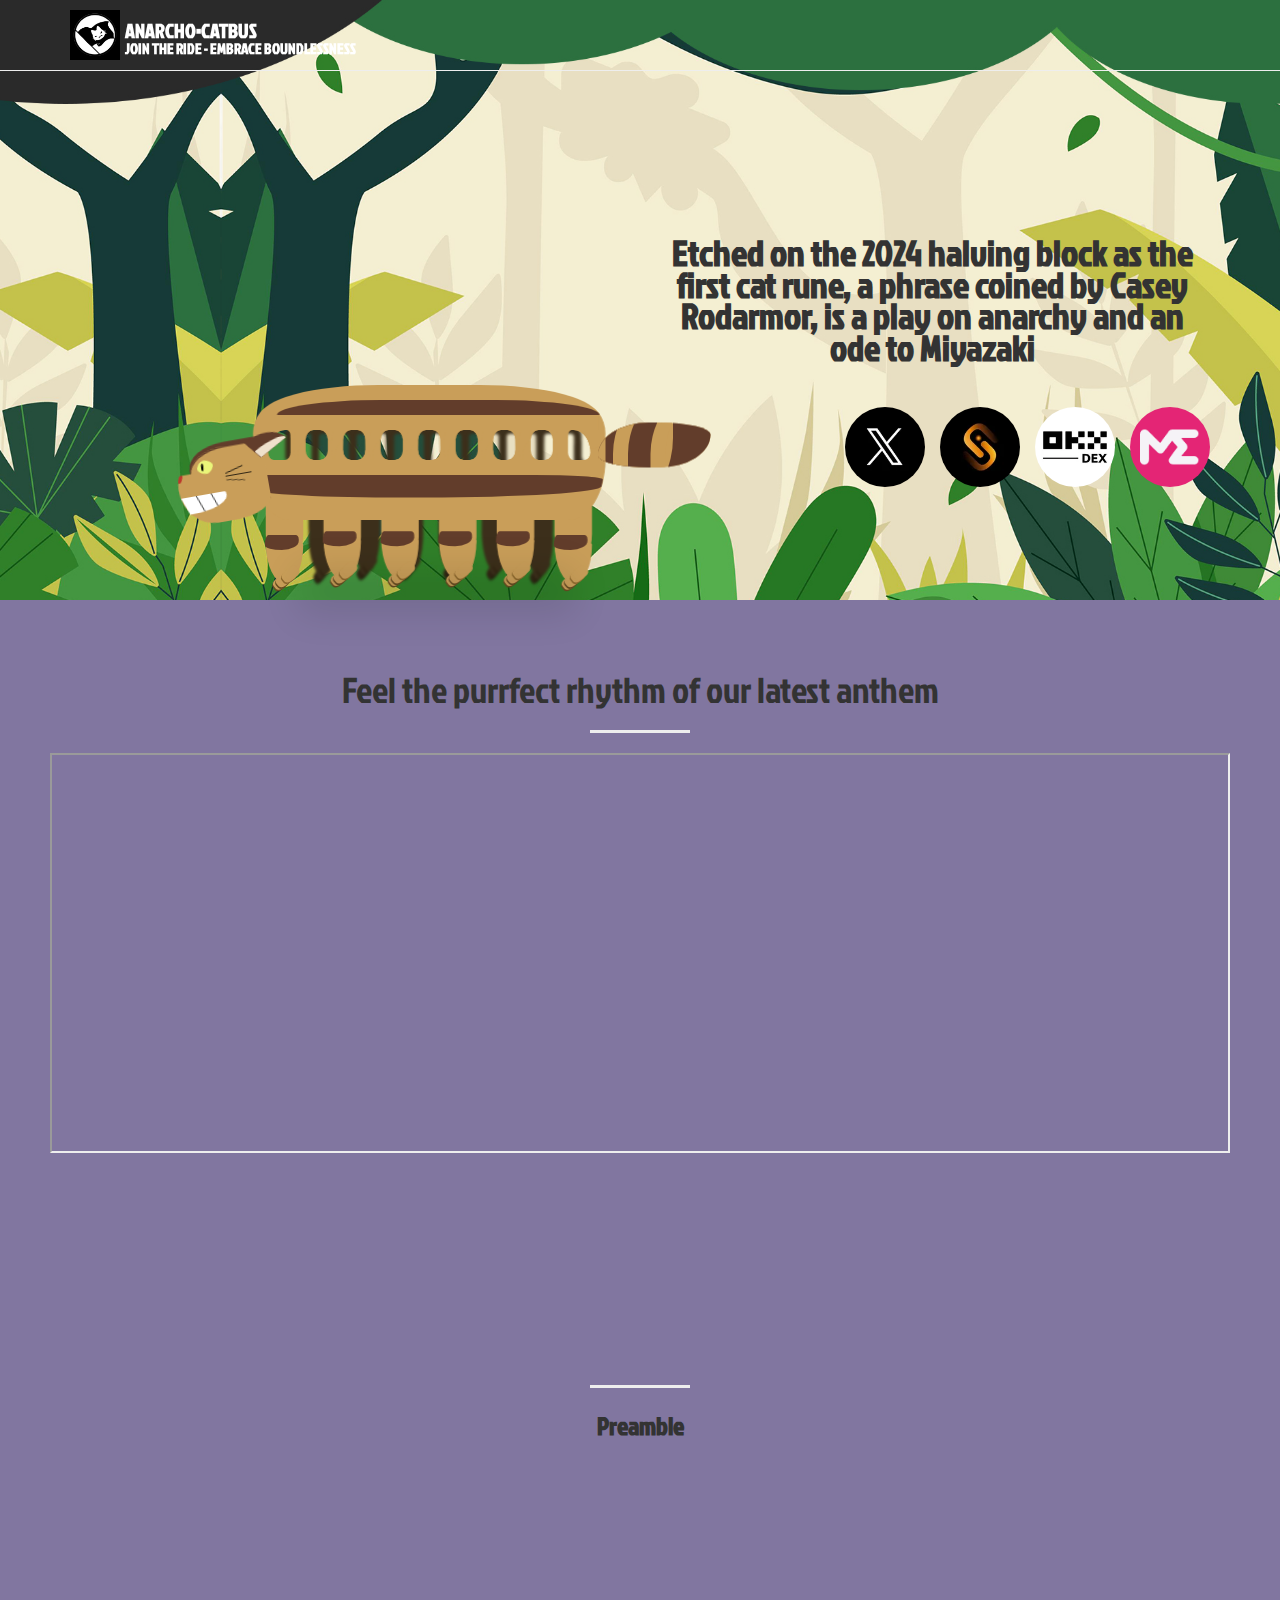
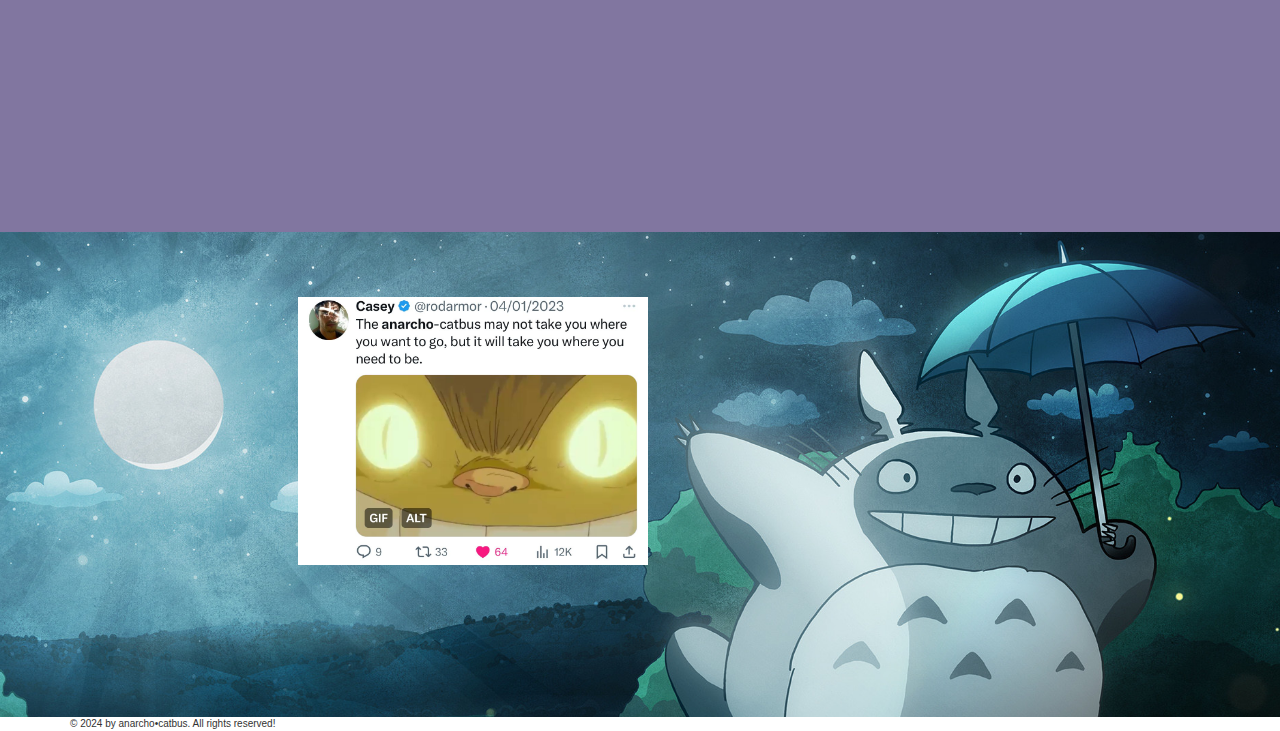
<file: index.html>
<!DOCTYPE html>
<html lang="en">
  <head>

    <meta charset="UTF-8">
    <meta name="viewport" content="width=device-width, initial-scale=1.0">
    <meta http-equiv="X-UA-Compatible" content="ie=edge">
    <meta http-equiv='cache-control' content='no-cache'> 
    <meta http-equiv='expires' content='0'> 
    <meta http-equiv='pragma' content='no-cache'>
    <link rel="icon" type="image/x-icon" href="catbus-black.jpg">
    <title>ANARCHO•CATBUS</title>

    <!-- Latest compiled and minified CSS -->
    <link rel="stylesheet" href="https://maxcdn.bootstrapcdn.com/bootstrap/3.4.1/css/bootstrap.min.css">
    <link href='https://fonts.googleapis.com/css?family=Jockey One' rel='stylesheet'>
    <link href='https://fonts.googleapis.com/css?family=Cormorant Garamond' rel='stylesheet'>
    <!-- jQuery library -->
    <script src="https://ajax.googleapis.com/ajax/libs/jquery/3.7.1/jquery.min.js"></script>

    <!-- Latest compiled JavaScript -->
    <script src="https://maxcdn.bootstrapcdn.com/bootstrap/3.4.1/js/bootstrap.min.js"></script>
    <link rel="stylesheet" href="styles.css" >
    <link rel="stylesheet" href="catbus.css" >
    <link rel="stylesheet" href="https://unpkg.com/aos@next/dist/aos.css" />
    
  </head>
  <body>

    <div class="navbar navbar-inverse navbar-fixed-top opaque-navbar">
        <div class="container">
          <div class="navbar-header">
                <a class="navbar-brand page-scroll" style="margin: 10px auto; height: 100%;display: flex;float: none;" href="#">
                <img  class="d-inline-block"  src="catbus-black.jpg" width="50px" height="50px">
                
                
                <span style="margin: 5px;display: flex;flex-direction: column;font-size: 20px;font-family: Jockey One, sans-serif;line-height: 1.5;">
                  ANARCHO•CATBUS
                  <sub>Join the ride - embrace boundlessness</sub>
                </span>
            </a> 
         </div>
        </div>
      </div>

      <section class="row banner">
        <div class="container">

          <div class="row" style="margin-top: 200px;">
            <div class="col-md-6" style="text-align: end;font-size: 30px;">
             
            </div>
            <div class="col-md-6" style="font-size: 18px;margin-top: 40px;">
              <p class="font_0">
                <span data-aos="fade-up" style="color:#333;font-size: 36px;font-family:Jockey One,sans-serif;">
                  Etched on the 2024 halving block as the first cat rune, a phrase coined by Casey Rodarmor, is a play on anarchy and an ode to Miyazaki
                </span>
              </p>
              <span style="float: right;display: flex;gap: 15px;margin-top: 30px;">
                <a target="_blank" href="https://twitter.com/anarcho_catbus">
                  <img class="img-icon" src="tweet.webp" alt="Twitter X">
                </a>
                <a target="_blank" href="https://t.co/ktOkwbwZMc">
                  <img class="img-icon" src="unisat.webp" alt="unisat">
                </a>
                <a href="https://t.co/jQphRMhlKj" target="_blank">
                  <img class="img-icon" src="okx.webp" alt="okx">
                </a>
    
                <a href="https://t.co/LEY3s5aLZj" target="_blank">
                  <img class="img-icon" src="magicden.png" alt="magicden">
                </a>
              </span>
            </div>
          </div>
           <!-- cat bus -->
           <div class='wrapper'>
            <div class='catbody'>
              <div class='top'></div>
              <div class='windows'>
                <div class='window'></div>
                <div class='window'></div>
                <div class='window'></div>
                <div class='window'></div>
                <div class='window'></div>
                <div class='window'></div>
                <div class='window'></div>
                <div class='window'></div>
                <div class='window'></div>
              </div>
              <div class='windows'>
                <div class='window'></div>
                <div class='window'></div>
                <div class='window'></div>
                <div class='window'></div>
                <div class='window'></div>
                <div class='window'></div>
                <div class='window'></div>
                <div class='window'></div>
                <div class='window'></div>
              </div>
              <div class='bottom'></div>
              <div class='tail'></div>
              <div class='head'>
                <div class='eye'></div>
                <div class='mouth'></div>
                <div class='ear'></div>
                <div class='whisker'></div>
              </div>
              <div class='legs'>
                <div class='leg'><div></div></div>
                <div class='leg'><div></div></div>
                <div class='leg'><div></div></div>
                <div class='leg'><div></div></div>
                <div class='leg'><div></div></div>
                <div class='leg'><div></div></div>
              </div>
              <div class='legs back'>
                <div class='leg'><div></div></div>
                <div class='leg'><div></div></div>
                <div class='leg'><div></div></div>
                <div class='leg'><div></div></div>
                <div class='leg'><div></div></div>
                <div class='leg'><div></div></div>
              </div>
            </div>
          </div>

         
         
         
          
        </div>
      </section>
      
      <div class="row" style="padding: 50px;background-color: rgb(58 41 106 / 64%);">
        
        <div class="col-md-12">
          <h1 class="text-center" style="font-family: jockey one,sans-serif;">
            Feel the purrfect rhythm of our latest anthem
          </h1>
          <hr>
          <iframe width="100%" height="400px"
            src="https://www.youtube.com/embed/b9fh_9bTU3M?rel=0&autoplay=1" >
          </iframe>
        </div>
      </div>
      
      <div class="row abt">
      <div class="jumbotron">

        <div class="container">
          <h2 data-aos="fade-up" class="font_2">
            <span style="font-family:jockey one,sans-serif;">
              Manifesto
            </span>
          </h2>
          <hr></hr>
          <p style="font-family:jockey one,sans-serif;font-weight: bold;font-size: 25px;">Preamble</p>
          <p class="font_0" style="font-weight: bold;font-size: 25px;" data-aos="fade-up">We, the untamed riders of the anarcho•catbus, hereby claim our path of playful rebellion. Eschewing the mundane, we pledge to infuse every journey with mischief and mirth. Our ride is not bound by rules nor dulled by routine.</p>
          
          <div class="row">
            <div data-aos="fade-up" class="col-md-4">
              <h3>
                <span style="font-family:jockey one,sans-serif;">
                  Embrace Memeconomics
                </span>
              </h3>
              <p style="font-weight: bold;font-size: 25px;"  class="font_0">In the spirit of joy and jest, we adopt Memeconomics — the art of valuing laughter over ledger entries. Our currency? The anarcho•catbus coin, traded on chuckles and charged by cheekiness. NFA!</p>
            </div>
            <div data-aos="fade-up" class="col-md-4">
              <h3>
                <span style="font-family:jockey one,sans-serif;">
                  Nap Revolution
                </span>
              </h3>
              <p style="font-weight: bold;font-size: 25px;" class="font_0 my-font">We declare all naps revolutionary! Let us rest in revolt against the tyranny of timecards. The catbus seats are our canvas of comfort, our realm of repose.</p>

            </div>
            <div data-aos="fade-up" class="col-md-4">
            <h3>
              <span style="font-family:jockey one,sans-serif;">
                Runes for Fun

              </span>
            </h3>
            <p style="font-weight: bold;font-size: 25px;"  class="font_0">Our runes? Merely marks of merriment! We inscribe our digital scrolls for fun, never forgetting the real treasure lies in stacking sats. Bitcoin beckons as our beacon of serious savings.</p>

            </div>

          </div>
        </div> 
      </div>
      </div>

    <div class="row rules" id="rules">
        <div class="bg-dark">
            <div class="container" style="height: 400px;">
                <div class="row center">
                  <div class="col-md-12">
                    <img class="tweet" src="catbus_tweet.jpeg" style="width: 350px; margin-top: 10px;margin-left: 20%;">

                  </div>
                </div>
            </div>
        </div>
    </div>
    
    <div class="container">
        <footer>
          &copy; 2024 by anarcho•catbus. All rights reserved!
        </footer>
    </div>
    <script src="https://unpkg.com/aos@next/dist/aos.js"></script>
    <script>
      AOS.init();
    </script>
    <script src="classie.js"></script>
    <script src="animatedheader.js"></script>
  </body>
</html>
</file>
<file: styles.css>
:root{
    --tree-stem-color:#795548;
	--tree-left-color:#388E3C;
	--tree-right-color:#1B5E20;
	
}
body{
  font-family: Arial, Helvetica, sans-serif;
  font-size: 10px;
}


:root,:host, .spxThemeOverride {
  --color_0: 255,255,255;
  --color_1: 255,255,255;
  --color_2: 0,0,0;
  --color_3: 237,28,36;
  --color_4: 0,136,203;
  --color_5: 255,203,5;
  --color_6: 114,114,114;
  --color_7: 176,176,176;
  --color_8: 255,255,255;
  --color_9: 114,114,114;
  --color_10: 176,176,176;
  --color_11: 220,231,235;
  --color_12: 162,178,182;
  --color_13: 217,217,217;
  --color_14: 45,52,51;
  --color_15: 45,52,51;
  --color_16: 229,240,254;
  --color_17: 45,52,51;
  --color_18: 98,103,102;
  --color_19: 0,58,150;
  --color_20: 0,29,75;
  --color_21: 249,197,180;
  --color_22: 243,167,143;
  --color_23: 178,191,194;
  --color_24: 158,59,27;
  --color_25: 79,29,14;
  --color_26: 210,172,247;
  --color_27: 186,131,240;
  --color_28: 128,21,232;
  --color_29: 85,14,155;
  --color_30: 43,7,77;
  --color_31: 177,211,187;
  --color_32: 127,168,139;
  --color_33: 64,124,81;
  --color_34: 43,83,54;
  --color_35: 21,41,27;
  --color_36: 255,255,255;
  --color_37: 45,52,51;
  --color_38: 162,178,182;
  --color_39: 144,157,155;
  --color_40: 98,103,102;
  --color_41: 220,231,235;
  --color_42: 178,191,194;
  --color_43: 26,30,29;
  --color_44: 207,220,225;
  --color_45: 45,52,51;
  --color_46: 45,52,51;
  --color_47: 45,52,51;
  --color_48: 45,52,51;
  --color_49: 45,52,51;
  --color_50: 220,231,235;
  --color_51: 220,231,235;
  --color_52: 45,52,51;
  --color_53: 45,52,51;
  --color_54: 98,103,102;
  --color_55: 98,103,102;
  --color_56: 162,178,182;
  --color_57: 220,231,235;
  --color_58: 220,231,235;
  --color_59: 45,52,51;
  --color_60: 45,52,51;
  --color_61: 220,231,235;
  --color_62: 220,231,235;
  --color_63: 98,103,102;
  --color_64: 98,103,102;
  --color_65: 162,178,182;
  --font_0: normal normal bold 90px/1.1em cormorantgaramond-light,cormorantgaramond,'cormorant garamond',serif;
  --font_1: normal normal normal 16px/1.4em din-next-w01-light,din-next-w02-light,din-next-w10-light,sans-serif;
  --font_2: normal normal bold 72px/1.2em cormorantgaramond-light,cormorantgaramond,'cormorant garamond',serif;
  --font_3: normal normal bold 55px/1.2em cormorantgaramond-light,cormorantgaramond,'cormorant garamond',serif;
  --font_4: normal normal bold 48px/1.2em cormorantgaramond-light,cormorantgaramond,'cormorant garamond',serif;
  --font_5: normal normal bold 32px/1.5em cormorantgaramond-light,cormorantgaramond,'cormorant garamond',serif;
  --font_6: normal normal normal 24px/1.5em futura-lt-w01-book,futura-lt-w05-book,sans-serif;
  --font_7: normal normal normal 20px/1.7em futura-lt-w01-book,futura-lt-w05-book,sans-serif;
  --font_8: normal normal normal 16px/1.7em futura-lt-w01-book,futura-lt-w05-book,sans-serif;
  --font_9: normal normal normal 14px/1.8em futura-lt-w01-book,futura-lt-w05-book,sans-serif;
  --font_10: normal normal normal 12px/1.4em din-next-w01-light,din-next-w02-light,din-next-w10-light,sans-serif;
  --wix-ads-height: 50px;
  --sticky-offset: 50px;
  --wix-ads-top-height: 50px;
  --vh-unit: calc( (100vh - 50px) / 100);
  --site-width: 980px;
  --above-all-z-index: 100000;
  --portals-z-index: 100001;
  -webkit-font-smoothing: antialiased;
  -moz-osx-font-smoothing: grayscale;
  --minViewportSize: 320;
  --maxViewportSize: 1920;
  --theme-spx-ratio: 1px;
}


.font_0 {
  font: var(--font_0);
  color: rgb(var(--color_15));
  letter-spacing: 0em;
}

.font_1 {
  font: var(--font_1);
  color: rgb(var(--color_14));
  letter-spacing: 0em;
}

.font_2 {
  font: var(--font_2);
  color: rgb(var(--color_15));
  letter-spacing: 0em;
}

.font_3 {
  font: var(--font_3);
  color: rgb(var(--color_15));
  letter-spacing: 0em;
}

.font_4 {
  font: var(--font_4);
  color: rgb(var(--color_15));
  letter-spacing: 0em;
}

.font_5 {
  font: var(--font_5);
  color: rgb(var(--color_15));
  letter-spacing: 0em;
}

.font_6 {
  font: var(--font_6);
  color: rgb(var(--color_15));
  letter-spacing: 0em;
}

.font_7 {
  font: var(--font_7);
  color: rgb(var(--color_15));
  letter-spacing: 0em;
}

.font_8 {
  font: var(--font_8);
  color: rgb(var(--color_15));
  letter-spacing: 0em;
}

.font_9 {
  font: var(--font_9);
  color: rgb(var(--color_15));
  letter-spacing: 0em;
}

.font_10 {
  font: var(--font_10);
  color: rgb(var(--color_14));
  letter-spacing: 0em;
}

.color_0 {
  color: rgb(var(--color_0));
}

.color_1 {
  color: rgb(var(--color_1));
}

.color_2 {
  color: rgb(var(--color_2));
}

.color_3 {
  color: rgb(var(--color_3));
}

.color_4 {
  color: rgb(var(--color_4));
}

.color_5 {
  color: rgb(var(--color_5));
}

.color_6 {
  color: rgb(var(--color_6));
}

.color_7 {
  color: rgb(var(--color_7));
}

.color_8 {
  color: rgb(var(--color_8));
}

.color_9 {
  color: rgb(var(--color_9));
}

.color_10 {
  color: rgb(var(--color_10));
}

.color_11 {
  color: rgb(var(--color_11));
}

.color_12 {
  color: rgb(var(--color_12));
}

.color_13 {
  color: rgb(var(--color_13));
}

.color_14 {
  color: rgb(var(--color_14));
}

.color_15 {
  color: rgb(var(--color_15));
}

.color_16 {
  color: rgb(var(--color_16));
}

.color_17 {
  color: rgb(var(--color_17));
}

.color_18 {
  color: rgb(var(--color_18));
}

.color_19 {
  color: rgb(var(--color_19));
}

.color_20 {
  color: rgb(var(--color_20));
}

.color_21 {
  color: rgb(var(--color_21));
}

.color_22 {
  color: rgb(var(--color_22));
}

.color_23 {
  color: rgb(var(--color_23));
}

.color_24 {
  color: rgb(var(--color_24));
}

.color_25 {
  color: rgb(var(--color_25));
}

.color_26 {
  color: rgb(var(--color_26));
}

.color_27 {
  color: rgb(var(--color_27));
}

.color_28 {
  color: rgb(var(--color_28));
}

.color_29 {
  color: rgb(var(--color_29));
}

.color_30 {
  color: rgb(var(--color_30));
}

.color_31 {
  color: rgb(var(--color_31));
}

.color_32 {
  color: rgb(var(--color_32));
}

.color_33 {
  color: rgb(var(--color_33));
}

.color_34 {
  color: rgb(var(--color_34));
}

.color_35 {
  color: rgb(var(--color_35));
}

.color_36 {
  color: rgb(var(--color_36));
}

.color_37 {
  color: rgb(var(--color_37));
}

.color_38 {
  color: rgb(var(--color_38));
}

.color_39 {
  color: rgb(var(--color_39));
}

.color_40 {
  color: rgb(var(--color_40));
}

.color_41 {
  color: rgb(var(--color_41));
}

.color_42 {
  color: rgb(var(--color_42));
}

.color_43 {
  color: rgb(var(--color_43));
}

.color_44 {
  color: rgb(var(--color_44));
}

.color_45 {
  color: rgb(var(--color_45));
}

.color_46 {
  color: rgb(var(--color_46));
}

.color_47 {
  color: rgb(var(--color_47));
}

.color_48 {
  color: rgb(var(--color_48));
}

.color_49 {
  color: rgb(var(--color_49));
}

.color_50 {
  color: rgb(var(--color_50));
}

.color_51 {
  color: rgb(var(--color_51));
}

.color_52 {
  color: rgb(var(--color_52));
}

.color_53 {
  color: rgb(var(--color_53));
}

.color_54 {
  color: rgb(var(--color_54));
}

.color_55 {
  color: rgb(var(--color_55));
}

.color_56 {
  color: rgb(var(--color_56));
}

.color_57 {
  color: rgb(var(--color_57));
}

.color_58 {
  color: rgb(var(--color_58));
}

.color_59 {
  color: rgb(var(--color_59));
}

.color_60 {
  color: rgb(var(--color_60));
}

.color_61 {
  color: rgb(var(--color_61));
}

.color_62 {
  color: rgb(var(--color_62));
}

.color_63 {
  color: rgb(var(--color_63));
}

.color_64 {
  color: rgb(var(--color_64));
}

.color_65 {
  color: rgb(var(--color_65));
}


.navbar-brand{
  padding: 0px;
}

.img-icon{
  width: 80px;
  height: 80px;
  gap: 10px;
  transition: transform .2s; 
  border-radius: 50%;
}

@media only screen and (max-width: 800px) {
    .img-icon{
      width: 60px;
      height: 60px;
    }
    .nine{
      margin-top: 20px;
    }
    .font_0{
      span{
        font-size: 25px !important;
      }
    }
}

.img-icon:hover{
  transform: scale(1.2);
}

#portfolio{
	margin-bottom: 15px;
    font-size: 21px;
    font-weight: 200;
}

.image-overlay {
    position: absolute;
    left: 0;
    right: 0;
    top: 0;
    display: none;
    bottom: 0;
    z-index: 0;
    transition: all 0.5s ease-in-out 0s;
    background: linear-gradient(0deg, #262626, #2d2d2d 786px);
    opacity: 0.8;
}
.fore{
	left: -50%;
}
.banner{
	background:url('hero-bg.jpg') no-repeat;
	background-size:cover;
	background-position:center;
  background-position-x: center;
	min-height:600px;
	
  }
  .banner h3{
	text-align:center;
	margin-top: 200px;
	color:#53b309;
	font-size:80px;
	font-weight:700;
	/* font-family: 'Comic Sans MS', cursive; */
   }
  .banner p{
	text-align:center;
	color:#fff;
	font-size:1.3em;
	opacity:1;
	/* font-family: 'Comic Sans MS', cursive; */
	
  }
  .opaque-navbar .container .navbar-header >a{
	color:#fff;
	text-transform:uppercase;
	font-weight:bold;
  }
  .opaque-navbar .container .navbar-collapse >ul >li >a{
	color:#fff;
	text-transform:uppercase;
	font-weight:700;
  }
  
  .opaque-navbar{
	background-color:rgba(0,0,0,0);
	border-bottom:1px solid #eee;
	
	transition : background-color 0.5s ease 0s;
  }
  .opaque-navbar.opaque {
	  background-color:black ;
	  border:0px;    
	  transition: background-color .5s ease 0s;
  }
  
  ul.dropdown-menu {
	  background-color: black;
  }
  .abt{
	text-align:center;
  }

.jumbotron{
  margin-bottom: 0px;
}

  .abt .jumbotron  {
	background-color:rgb(58 41 106 / 64%);
  }
  .abt h3{
	
	color:white;
	font-size:40px; 
	
  }

  .rules{
    font-size: 21px;
  }
   hr{
	width:100px;
	border-width:3px;
	
  }

  @media (max-width: 992px) {
	body
	{
	  background:white;
	}
	.opaque-navbar {
	  background-color: black;
	  height: 60px;
	  transition: background-color .5s ease 0s;
  }
  
  }

.position-relative {
    position: relative !important;
}
section {
    scroll-margin-top: 70px;
    position: relative;
    z-index: 90;
}
.align-items-center {
    align-items: center !important;
}

.justify-content-center {
    justify-content: center !important;
}

.d-flex {
    display: flex !important;
}


.bg-dark{
	/* background-color:#222222; */
  background-image: url("bgcatbus.jpeg");
  background-size: cover;
	color:white;

  }
  
  .primary{
	border:1px solid #d35400;
  }
  
  .my-font{
	font-size:20px;
	
  }
  .bg-dark{
	padding-top:55px;
	padding-bottom:30px;
  }

  @media screen and (max-width: 600px){
    .tweet{
      width: 200px !important;
      margin-left: 0 !important;
    }
    .bg-dark{
      background-position-x: center;
    }
  }
</file>
<file: catbus.css>
.wrapper {
    position: absolute;
    left: 30%;
    top: 70%;
    transform: scale(1) translateX(-50%) translateY(-50%);
  }
body .wrapper .catbody {
  -webkit-animation: gallop 0.8s ease-in-out infinite;
          animation: gallop 0.8s ease-in-out infinite;
  box-shadow: 0px 195px 50px -50px rgba(0, 0, 0, 0.1);
}

@media screen and (max-width: 600px){
    .wrapper{
        left: 40% !important;
        top:14% !important;
        transform: scale(0.4) translate(-50%) translate(-50%) !important;
    }
}
@media only screen and (min-width: 768px){
  .wrapper{
    left: 35% !important;
    top: 70% !important;
    transform: scale(0.6) translate(-50%) translate(-50%) !important;
  }
}

@media only screen and (min-width: 992px) {
  .wrapper {
    /* position: absolute; */
    left: 30% !important;
    top: 70% !important;
    transform: scale(0.75) translateX(-50%) translateY(-50%) !important;
  }
}



@-webkit-keyframes gallop {
  0% {
    transform: rotate(0);
  }
  20% {
    transform: rotate(1deg) translateX(5px);
  }
  80% {
    transform: rotate(-1deg) translateX(-5px);
  }
  100% {
    transform: rotate(0deg);
  }
}
@keyframes gallop {
  0% {
    transform: rotate(0);
  }
  20% {
    transform: rotate(1deg) translateX(5px);
  }
  80% {
    transform: rotate(-1deg) translateX(-5px);
  }
  100% {
    transform: rotate(0deg);
  }
}
body .wrapper .catbody .tail {
  position: absolute;
  width: 150px;
  top: 50px;
  height: 60px;
  right: -130px;
  border-radius: 50% 50% 50% 50%/80% 30%;
  background: #c99e59;
  overflow: hidden;
  box-shadow: inset 100px 0px 0px -80px #623d2b, inset 120px 0px 0px -80px #c99e59, inset 150px 0px 0px -80px #623d2b, inset 170px 0px 0px -80px #c99e59, inset -150px 0px 0px -100px #623d2b;
  -webkit-animation: wind2 0.2s infinite linear;
          animation: wind2 0.2s infinite linear;
}
@-webkit-keyframes wind2 {
  0% {
    border-radius: 50% 50% 50% 50%/80% 30%;
    transform: translateY(-1px);
  }
  50% {
    border-radius: 50% 50% 50% 50%/70% 50%;
    transform: translateY(0px);
  }
  100% {
    border-radius: 50% 50% 50% 50%/80% 30%;
    transform: translateY(-1px);
  }
}
@keyframes wind2 {
  0% {
    border-radius: 50% 50% 50% 50%/80% 30%;
    transform: translateY(-1px);
  }
  50% {
    border-radius: 50% 50% 50% 50%/70% 50%;
    transform: translateY(0px);
  }
  100% {
    border-radius: 50% 50% 50% 50%/80% 30%;
    transform: translateY(-1px);
  }
}
body .wrapper .catbody .tail:before {
  content: "";
  position: absolute;
  left: 0;
  top: 0;
  width: 10px;
  height: 80px;
  background: #c99e59;
  box-shadow: -5px 0px 0px #c99e59;
}
body .wrapper .catbody .head {
  width: 100px;
  height: 100px;
  top: 80px;
  left: -90px;
  position: absolute;
  background: #c99e59;
  border-radius: 50% 10% 50% 50%/30% 10% 25% 50%;
  transform: rotate(-10deg);
  box-shadow: inset 0px 2px 0px 0px #623d2b, -1px -5px 0px 0px #623d2b;
  -webkit-animation: gallop2 0.8s ease-in-out infinite;
          animation: gallop2 0.8s ease-in-out infinite;
}
@-webkit-keyframes gallop2 {
  0% {
    transform: rotate(-10deg);
  }
  20% {
    transform: rotate(-11deg) translateX(2px);
  }
  80% {
    transform: rotate(-11deg) translateX(-2px);
  }
  100% {
    transform: rotate(-10deg);
  }
}
@keyframes gallop2 {
  0% {
    transform: rotate(-10deg);
  }
  20% {
    transform: rotate(-11deg) translateX(2px);
  }
  80% {
    transform: rotate(-11deg) translateX(-2px);
  }
  100% {
    transform: rotate(-10deg);
  }
}
body .wrapper .catbody .head:before {
  content: "";
  position: absolute;
  height: 70px;
  width: 100px;
  background: #c99e59;
  bottom: 0;
  left: -20px;
  border-radius: 10% 10% 50% 50%/30% 10% 10% 80%;
}
body .wrapper .catbody .head:after {
  content: "";
  position: absolute;
  width: 5px;
  height: 10px;
  background: #bc382c;
  top: 30px;
  left: -18px;
  transform: skew(-20deg);
  border-radius: 40% 40% 80% 80%;
}
body .wrapper .catbody .head .ear {
  position: absolute;
  width: 50px;
  height: 25px;
  background: #623d2b;
  border-radius: 50% 1000% 30% 10%;
  right: -30px;
  top: -10px;
  transform: skew(20deg) rotate(-25deg);
  border-left: 1px solid #623d2b;
  -webkit-animation: wind 0.15s infinite linear;
          animation: wind 0.15s infinite linear;
}
@-webkit-keyframes wind {
  0% {
    transform: skew(20deg) rotate(-25deg);
  }
  50% {
    transform: skew(22deg) rotate(-25deg) translateY(-1px) scaleX(1.01);
  }
  100% {
    transform: skew(20deg) rotate(-25deg);
  }
}
@keyframes wind {
  0% {
    transform: skew(20deg) rotate(-25deg);
  }
  50% {
    transform: skew(22deg) rotate(-25deg) translateY(-1px) scaleX(1.01);
  }
  100% {
    transform: skew(20deg) rotate(-25deg);
  }
}
body .wrapper .catbody .head .ear:after {
  content: "";
  position: absolute;
  left: 0;
  bottom: 0px;
  height: 10px;
  width: 100%;
  background: #efe1cc;
  border-radius: 50% 1000% 30% 10%;
}
body .wrapper .catbody .head .mouth {
  position: absolute;
  width: 60px;
  height: 25px;
  background: #fff;
  top: 60px;
  left: -14px;
  border-bottom: 2px solid #c99e59;
  border-radius: 0% 500% 10000% 500%;
  transform: skew(20deg);
  overflow: hidden;
}
body .wrapper .catbody .head .mouth:before, body .wrapper .catbody .head .mouth:after {
  content: "";
  position: absolute;
  left: 20px;
  bottom: 0px;
  height: 100%;
  width: 1px;
  background: #000;
}
body .wrapper .catbody .head .mouth:after {
  left: 40px;
}
body .wrapper .catbody .head .whisker {
  position: absolute;
  width: 35px;
  height: 1px;
  background: #000;
  left: 45px;
  top: 40px;
  -webkit-animation: wind 0.19s infinite linear;
          animation: wind 0.19s infinite linear;
}
body .wrapper .catbody .head .whisker:before, body .wrapper .catbody .head .whisker:after {
  content: "";
  position: absolute;
  width: 25px;
  height: 1px;
  background: #000;
  top: -7px;
  transform: rotate(-15deg);
}
body .wrapper .catbody .head .whisker:after {
  top: auto;
  bottom: -7px;
  transform: rotate(10deg);
}
body .wrapper .catbody .head .eye {
  position: absolute;
  display: block;
  width: 20px;
  height: 18px;
  background: #eaf679;
  border-radius: 50% 50% 50% 50%/60% 30%;
  transform: rotate(20deg);
  left: 10px;
  top: 15px;
  overflow: hidden;
  -webkit-animation: blinking 5s infinite linear;
          animation: blinking 5s infinite linear;
}
@-webkit-keyframes blinking {
  0% {
    transform: scaleY(1) rotate(20deg);
  }
  49% {
    transform: scaleY(1) rotate(20deg);
  }
  50% {
    transform: scaleY(0) rotate(20deg);
  }
  51% {
    transform: scaleY(1) rotate(20deg);
  }
  100% {
    transform: scaleY(1) rotate(20deg);
  }
}
@keyframes blinking {
  0% {
    transform: scaleY(1) rotate(20deg);
  }
  49% {
    transform: scaleY(1) rotate(20deg);
  }
  50% {
    transform: scaleY(0) rotate(20deg);
  }
  51% {
    transform: scaleY(1) rotate(20deg);
  }
  100% {
    transform: scaleY(1) rotate(20deg);
  }
}
body .wrapper .catbody .head .eye:before {
  content: "";
  position: absolute;
  height: 10px;
  width: 3px;
  background: #000;
  border-radius: 50%;
  transform: rotate(-15deg);
  left: 5px;
  top: 5px;
  -webkit-animation: scanning 8s infinite linear;
          animation: scanning 8s infinite linear;
}
@-webkit-keyframes scanning {
  0% {
    transform: rotate(-15deg);
  }
  30% {
    transform: rotate(-15deg);
  }
  48% {
    transform: rotate(-15deg) translateX(5px);
  }
  50% {
    transform: rotate(-15deg);
  }
  100% {
    transform: rotate(-15deg);
  }
}
@keyframes scanning {
  0% {
    transform: rotate(-15deg);
  }
  30% {
    transform: rotate(-15deg);
  }
  48% {
    transform: rotate(-15deg) translateX(5px);
  }
  50% {
    transform: rotate(-15deg);
  }
  100% {
    transform: rotate(-15deg);
  }
}
body .wrapper .catbody .bottom {
  position: relative;
  width: 470px;
  height: 80px;
  background: #c99e59;
  left: -10px;
  border-radius: 0 0 40% 40%/0 0 380% 380%;
  overflow: hidden;
}
body .wrapper .catbody .bottom:before {
  content: "";
  position: absolute;
  left: -2px;
  top: 20px;
  height: 30px;
  width: 99.3%;
  border-radius: 0px 20% 50% 40%;
  background: #623d2b;
  transform: skew(-10deg);
}
body .wrapper .catbody .top {
  z-index: 1;
  position: relative;
  display: block;
  width: 450px;
  height: 60px;
  background: #c99e59;
  border-radius: 35% 35%/70% 70% 0 0;
}
body .wrapper .catbody .top:before {
  content: "";
  position: absolute;
  width: calc(100% - 20px);
  height: 20px;
  background: #623d2b;
  border-radius: 55% 55%/170% 170% 0 0;
  left: 22px;
  top: 20px;
}
body .wrapper .catbody .windows {
  z-index: 0;
  width: 450px;
  height: 40px;
  display: block;
  position: relative;
}
body .wrapper .catbody .windows:nth-of-type(2) {
  z-index: -1;
  -webkit-filter: brightness(0.3) blur(2px);
  filter:  brightness(0.3) blur(2px);
  position: absolute;
  height: 60px;
  top: 65px;
  left: 38px;
}
body .wrapper .catbody .windows:nth-of-type(2) div {
  box-shadow: 0px 0px 0px #c99e59, 0px -30px 0px 0px #c99e59, 0px 0px 0px 10px #c99e59;
  width: 40px;
  margin: 0px 5px;
  border-radius: 10% 10% 0% 0%;
}
body .wrapper .catbody .windows:nth-of-type(2) div:last-of-type {
  box-shadow: -10px 10px 0px 0px #c99e59;
}
body .wrapper .catbody .windows:nth-of-type(2) div:first-of-type {
  border-radius: 10% 10% 0% 0%;
  box-shadow: -10px -5px 0px 0px #c99e59;
  margin-right: -10px;
}
body .wrapper .catbody .windows div {
  float: left;
  display: block;
  width: 30px;
  height: 40px;
  top: 0;
  margin: 0px 10px;
  background: transparent;
  border-radius: 35%;
  box-shadow: 0px -10px 0px #c99e59, 0px 20px 0px 10px #c99e59, 0px 0px 0px 15px #c99e59;
}
body .wrapper .catbody .windows div:last-of-type {
  box-shadow: 10px -25px 0px 10px #c99e59, 20px 0px 0px 5px #c99e59, 0px 0px 0px 15px #c99e59;
  border-radius: 20% 90% 30% 30%;
}
body .wrapper .catbody .windows div:first-of-type {
  box-shadow: -10px -25px 0px 10px #c99e59, -20px 0px 0px 5px #c99e59, 0px 0px 0px 15px #c99e59;
  border-radius: 90% 20% 30% 30%;
}
body .wrapper .legs {
  position: relative;
  width: 450px;
  height: 10px;
  display: block;
  margin: -20px auto;
}
body .wrapper .legs.back {
  -webkit-filter: brightness(0.3) blur(2px);
  filter: brightness(0.3) blur(2px);
  z-index: -2;
  margin-left: 10px;
  transform: scaleX(0.75);
}
body .wrapper .legs.back div:after {
  display: none;
}
body .wrapper .legs .leg {
  background: #c99e59;
  position: absolute;
  z-index: -1;
  height: 80px;
  width: 50px;
  border-radius: 0 0 160% 160%/0 0 150% 150%;
  left: -80px;
  transform-origin: 50% 0%;
  -webkit-animation-name: running;
          animation-name: running;
  -webkit-animation-iteration-count: infinite;
          animation-iteration-count: infinite;
  -webkit-animation-timing-function: linear;
          animation-timing-function: linear;
  -webkit-animation-duration: 0.8s;
          animation-duration: 0.8s;
}
body .wrapper .legs .leg:last-of-type {
  margin-top: -15px;
  height: 100px;
}
body .wrapper .legs .leg:first-of-type {
  margin-top: -15px;
  height: 100px;
}
body .wrapper .legs .leg:nth-of-type(1) {
  margin-left: 77px;
  -webkit-animation-delay: 0.06s;
          animation-delay: 0.06s;
}
body .wrapper .legs .leg div {
  -webkit-animation-delay: 0.06s;
          animation-delay: 0.06s;
}
body .wrapper .legs .leg:nth-of-type(2) {
  margin-left: 154px;
  -webkit-animation-delay: 0.12s;
          animation-delay: 0.12s;
}
body .wrapper .legs .leg div {
  -webkit-animation-delay: 0.12s;
          animation-delay: 0.12s;
}
body .wrapper .legs .leg:nth-of-type(3) {
  margin-left: 231px;
  -webkit-animation-delay: 0.18s;
          animation-delay: 0.18s;
}
body .wrapper .legs .leg div {
  -webkit-animation-delay: 0.18s;
          animation-delay: 0.18s;
}
body .wrapper .legs .leg:nth-of-type(4) {
  margin-left: 308px;
  -webkit-animation-delay: 0.24s;
          animation-delay: 0.24s;
}
body .wrapper .legs .leg div {
  -webkit-animation-delay: 0.24s;
          animation-delay: 0.24s;
}
body .wrapper .legs .leg:nth-of-type(5) {
  margin-left: 385px;
  -webkit-animation-delay: 0.3s;
          animation-delay: 0.3s;
}
body .wrapper .legs .leg div {
  -webkit-animation-delay: 0.3s;
          animation-delay: 0.3s;
}
body .wrapper .legs .leg:nth-of-type(6) {
  margin-left: 462px;
  -webkit-animation-delay: 0.36s;
          animation-delay: 0.36s;
}
body .wrapper .legs .leg div {
  -webkit-animation-delay: 0.36s;
          animation-delay: 0.36s;
}
@-webkit-keyframes running {
  0% {
    transform: rotate(-20deg);
  }
  50% {
    transform: rotate(45deg);
  }
  100% {
    transform: rotate(-20deg);
  }
}
@keyframes running {
  0% {
    transform: rotate(-20deg);
  }
  50% {
    transform: rotate(45deg);
  }
  100% {
    transform: rotate(-20deg);
  }
}
body .wrapper .legs .leg div {
  content: "";
  position: absolute;
  display: block;
  background: #c99e59;
  width: 50px;
  height: 55px;
  bottom: -20px;
  border-radius: 100% 160% 500% 560%/0 50% 1000% 1050%;
  transform-origin: 50% 0%;
  -webkit-animation-name: running2;
          animation-name: running2;
  -webkit-animation-iteration-count: infinite;
          animation-iteration-count: infinite;
  -webkit-animation-timing-function: linear;
          animation-timing-function: linear;
  -webkit-animation-duration: 0.8s;
          animation-duration: 0.8s;
}
body .wrapper .legs .leg div:after {
  content: "";
  position: absolute;
  height: 20px;
  width: 90%;
  left: -2.5%;
  top: -10px;
  background: #623d2b;
  border-radius: 10% 10% 50% 50%/60% 30%;
  transform: skew(0deg);
}
body .wrapper .legs .leg div:before {
  content: "";
  position: absolute;
  width: 20px;
  height: 15px;
  transform: rotate(-40deg);
  background: #c99e59;
  left: 25px;
  z-index: 1;
  bottom: 7px;
  border-radius: 35%;
  box-shadow: -5px 0px 0px 0px #c99e59, -7px 1px 0px 0px #8e692e, -15px 0px 0px 0px #c99e59, -17px 1px 0px 0px #674d22, -20px 0px 0px 0px #c99e59, -22px 1px 0px 0px #674d22;
}
@-webkit-keyframes running2 {
  0% {
    transform: rotate(-30deg);
  }
  50% {
    transform: rotate(20deg);
  }
  100% {
    transform: rotate(-30deg);
  }
}
@keyframes running2 {
  0% {
    transform: rotate(-30deg);
  }
  50% {
    transform: rotate(20deg);
  }
  100% {
    transform: rotate(-30deg);
  }
}
</file>
